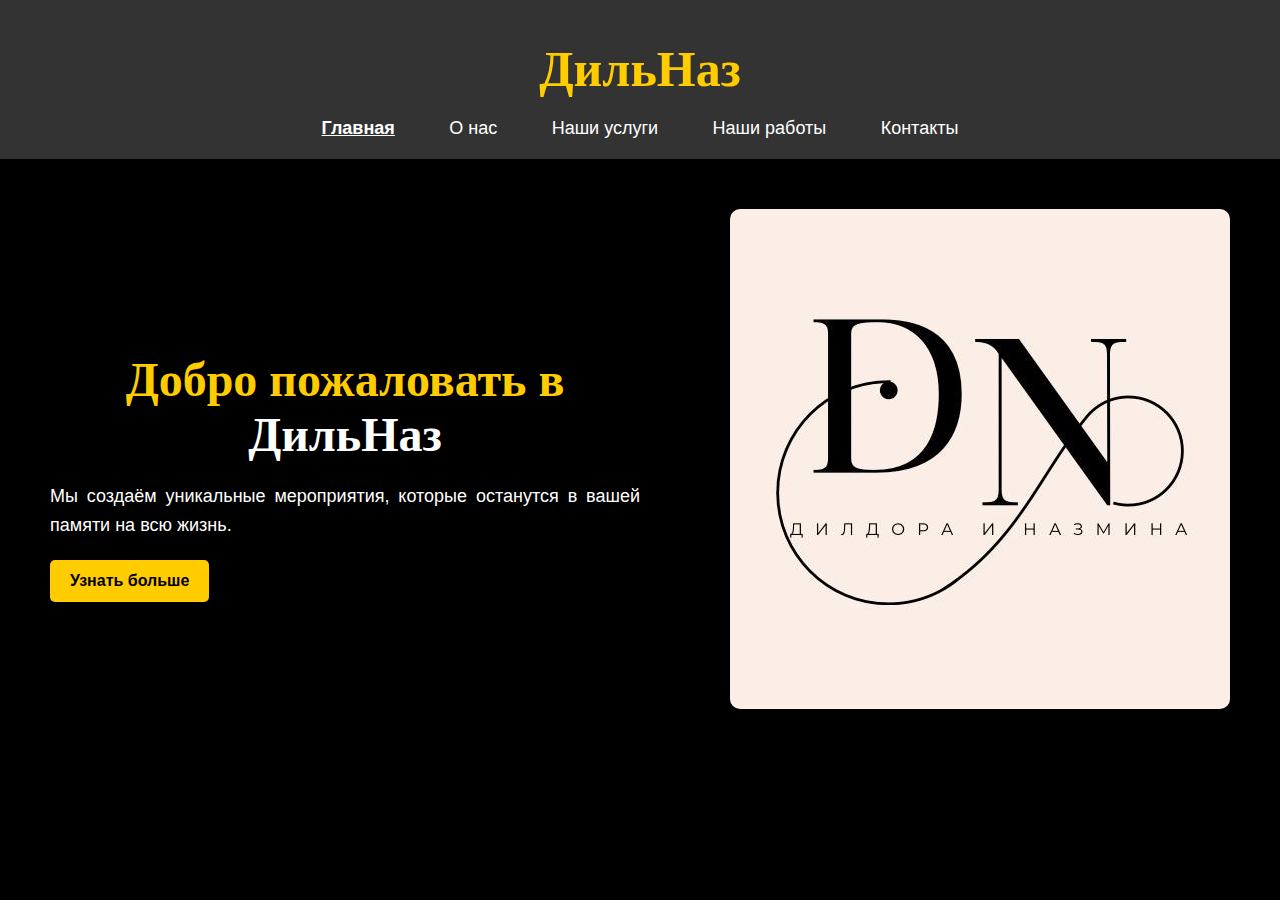
<file: index.html>
<!DOCTYPE html>
<html lang="en">
<head>
    <meta charset="UTF-8">
    <meta name="viewport" content="width=device-width, initial-scale=1.0">
    <title>Главная - ДильНаз</title>
    <link rel="stylesheet" href="styles.css">
</head>
<body class="home-page">
    <header>
        <div class="logo">ДильНаз</div>
        <nav>
            <a href="index.html" class="active">Главная</a>
            <a href="about.html">О нас</a>
            <a href="services.html">Наши услуги</a>
            <a href="portfolio.html">Наши работы</a>
            <a href="contacts.html">Контакты</a>
        </nav>
    </header>
    <main class="hero">
        <div class="text">
            <h1>Добро пожаловать в <span class="highlight">ДильНаз</span></h1>
            <p>Мы создаём уникальные мероприятия, которые останутся в вашей памяти на всю жизнь.</p>
            <a href="contacts.html">
                <button class="book-btn">Узнать больше</button>
            </a>
        </div>
        <div class="image">
            <img src="лого.jpg" alt="Главное изображение">
        </div>
    </main>
</body>
</html>
</file>
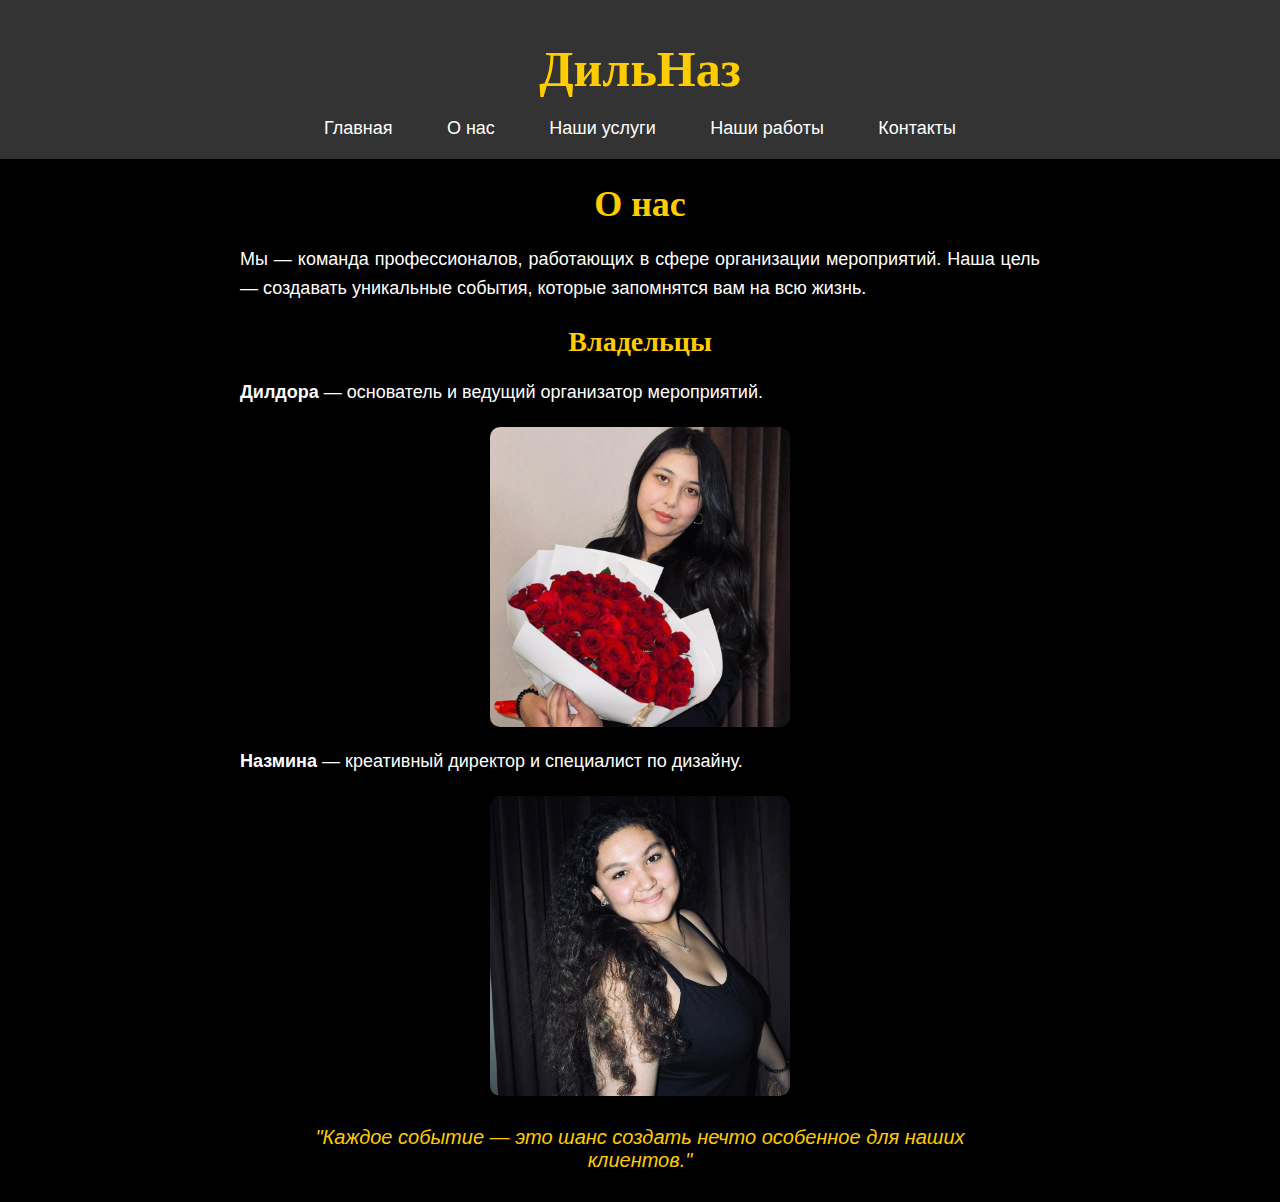
<file: about.html>
<!DOCTYPE html>
<html lang="en">
<head>
    <meta charset="UTF-8">
    <meta name="viewport" content="width=device-width, initial-scale=1.0">
    <title>О нас - ДильНаз</title>
    <link rel="stylesheet" href="styles.css">
</head>
<body>
    <header>
        <div class="logo">ДильНаз</div>
        <nav>
            <a href="index.html">Главная</a>
            <a href="about.html">О нас</a>
            <a href="services.html">Наши услуги</a>
            <a href="portfolio.html">Наши работы</a>
            <a href="contacts.html">Контакты</a>
        </nav>
    </header>
    <main>
        <section class="about">
            <h1>О нас</h1>
            <p>Мы — команда профессионалов, работающих в сфере организации мероприятий. Наша цель — создавать уникальные события, которые запомнятся вам на всю жизнь.</p>
            
            <h2>Владельцы</h2>
            <p><strong>Дилдора</strong> — основатель и ведущий организатор мероприятий.</p>
            <img src="Диля.jpg" alt="Диля" class="photo-Dildora">
            
            <p><strong>Назмина</strong> — креативный директор и специалист по дизайну.</p>
            <img src="Нази.jpg" alt="Нази" class="photo-Nazi">
            
            <blockquote>
                "Каждое событие — это шанс создать нечто особенное для наших клиентов."
            </blockquote>
        </section>
    </main>
    <script src="scripts.js"></script>
</body>
</html>
</file>
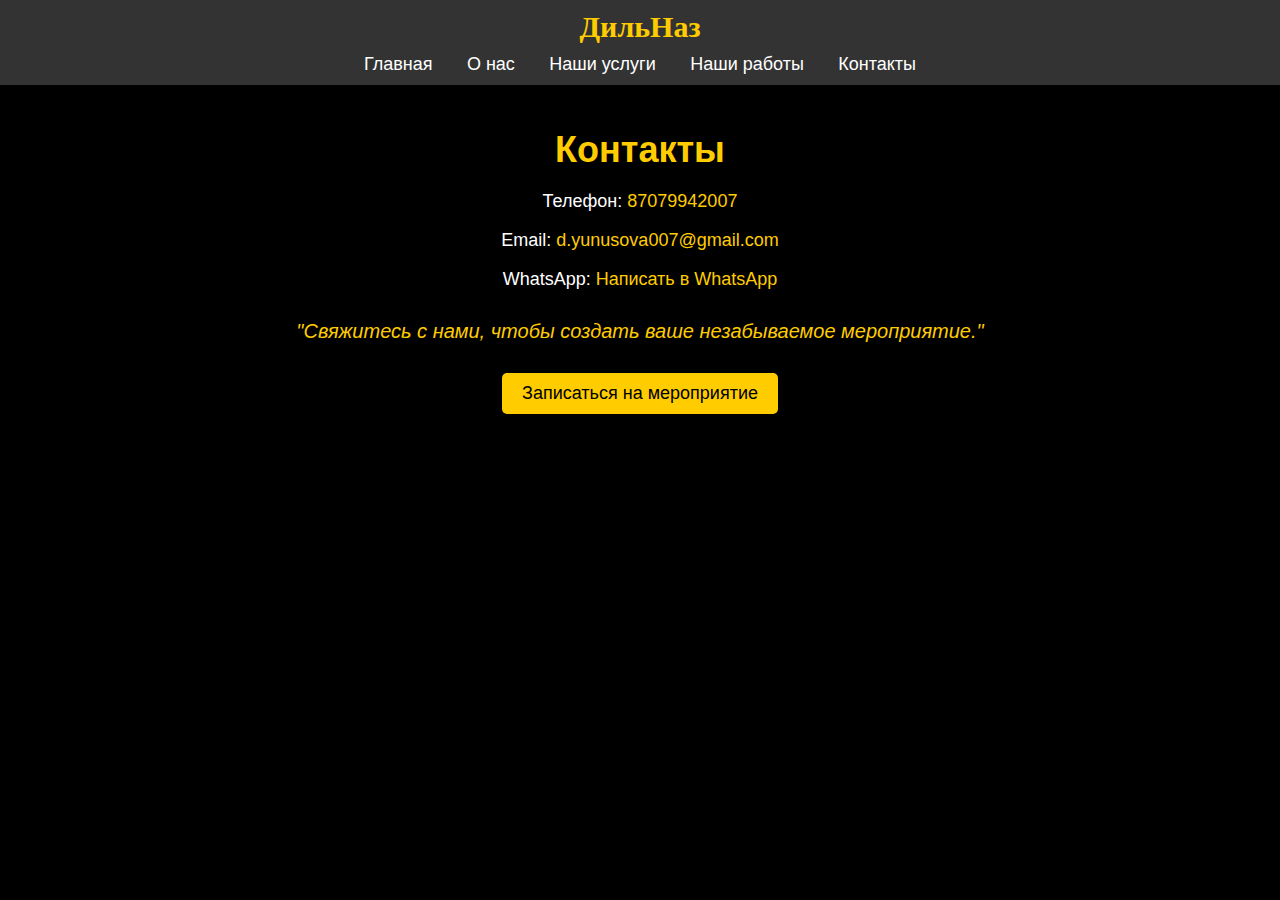
<file: contacts.html>
<!DOCTYPE html>
<html lang="ru">
<head>
    <meta charset="UTF-8">
    <meta name="viewport" content="width=device-width, initial-scale=1.0">
    <title>Контакты - ДильНаз</title>
    <link rel="stylesheet" href="styles2.css">
</head>
<body>
    <header>
        <div class="logo">ДильНаз</div>
        <nav>
            <a href="index.html">Главная</a>
            <a href="about.html">О нас</a>
            <a href="services.html">Наши услуги</a>
            <a href="portfolio.html">Наши работы</a>
            <a href="contacts.html">Контакты</a>
        </nav>
    </header>
    <main>
        <section class="contacts">
            <h1>Контакты</h1>
            <p>Телефон: <a href="tel:+77079942007">87079942007</a></p>
            <p>Email: <a href="mailto:d.yunusova007@gmail.com">d.yunusova007@gmail.com</a></p>
            <p>WhatsApp: <a href="https://wa.me/77079942007" target="_blank">Написать в WhatsApp</a></p>
            <blockquote>
                "Свяжитесь с нами, чтобы создать ваше незабываемое мероприятие."
            </blockquote>
            <button class="book-btn" onclick="toggleForm()">Записаться на мероприятие</button>
            
            
            <div id="booking-form" class="booking-form" style="display: none;">
                <h2>Записаться на мероприятие</h2>
                <form action="#" method="POST">
                    <label for="event-name">Тип мероприятия:</label>
                    <select id="event-name" name="event-name" required>
                        <option value="birthday">День рождения</option>
                        <option value="wedding">Свадьба</option>
                        <option value="conference">Конференция</option>
                        <option value="other">Другое</option>
                    </select>

                    <label for="event-date">Дата мероприятия:</label>
                    <input type="date" id="event-date" name="event-date" required>

                    <label for="name">Ваше имя:</label>
                    <input type="text" id="name" name="name" required>

                    <label for="phone">Телефон:</label>
                    <input type="tel" id="phone" name="phone" required>

                    <label for="email">Email:</label>
                    <input type="email" id="email" name="email">

                    <label for="how-to-get">Как пройти:</label>
                    <textarea id="how-to-get" name="how-to-get" placeholder="Напишите указания по пути, если необходимо" rows="3"></textarea>

                    <button type="submit">Отправить</button>
                </form>
            </div>
        </section>
    </main>
    <script src="scripts.js"></script>
</body>
</html>
</file>
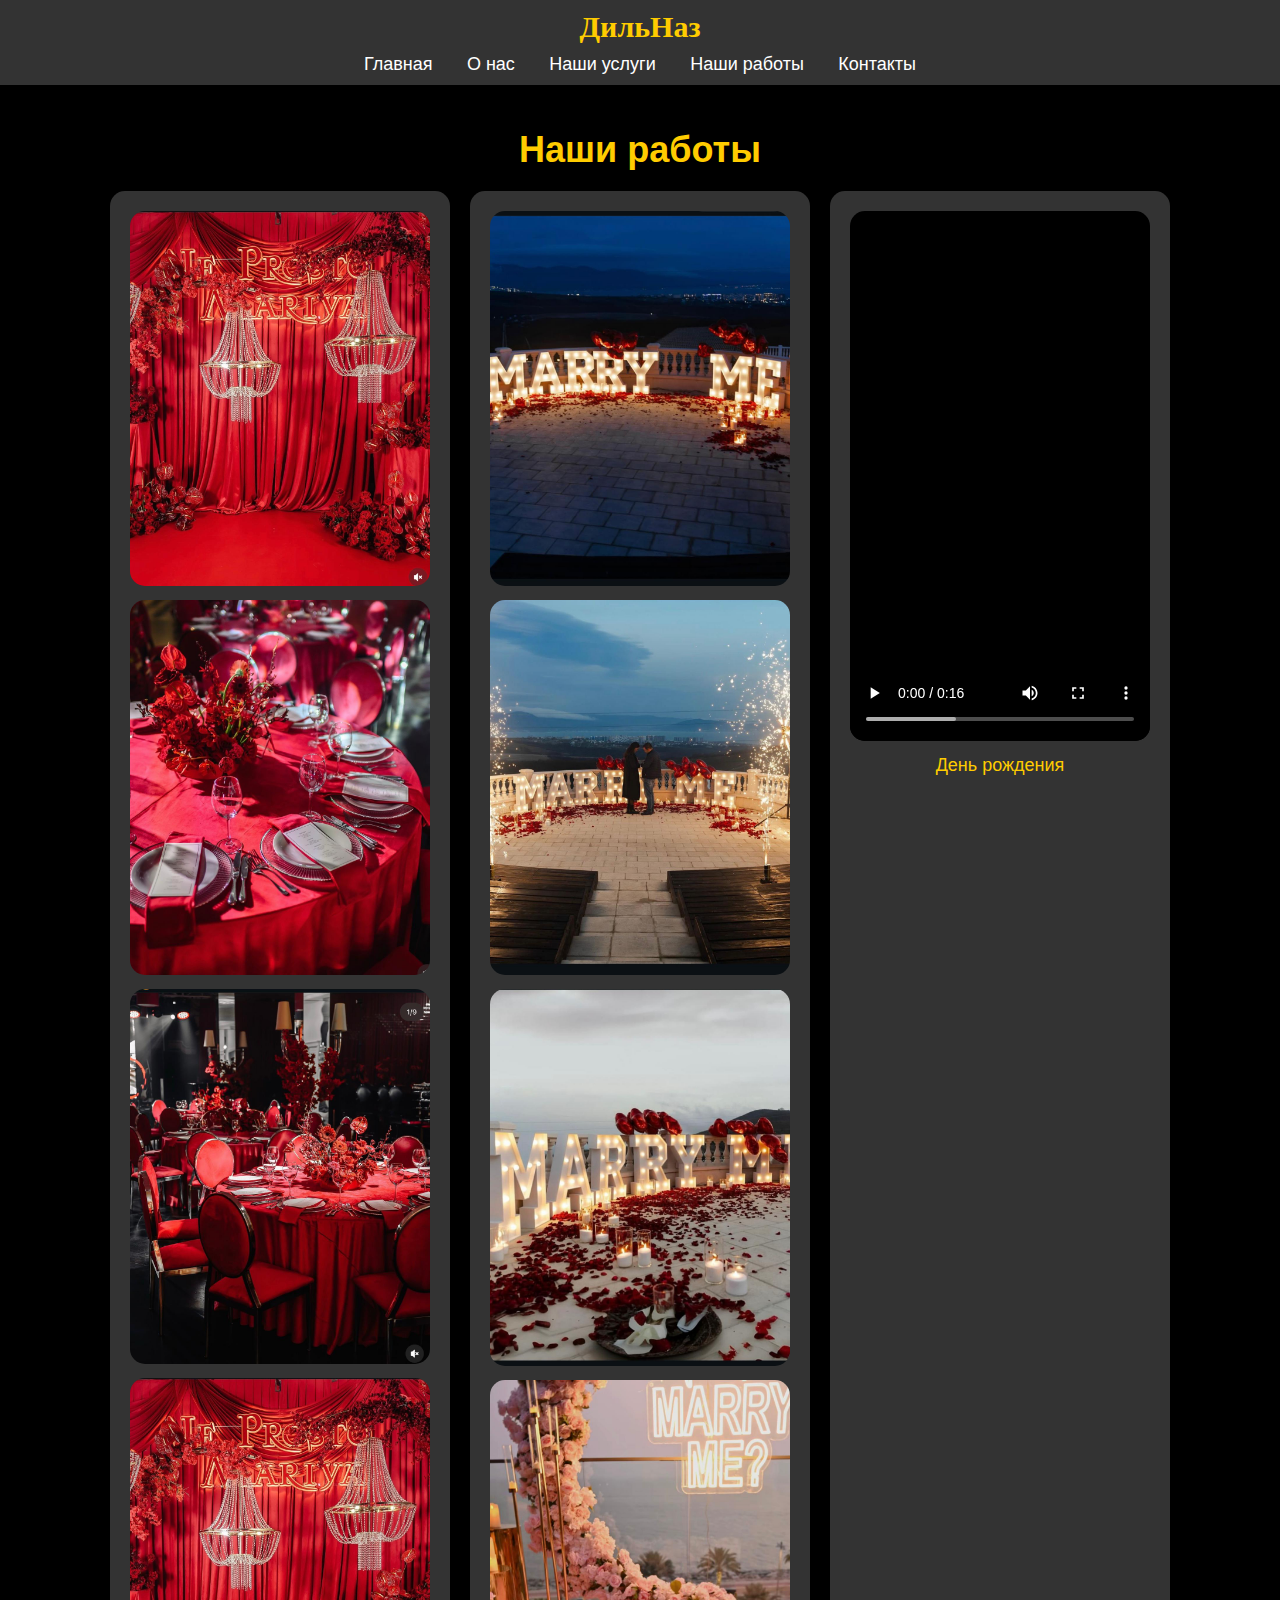
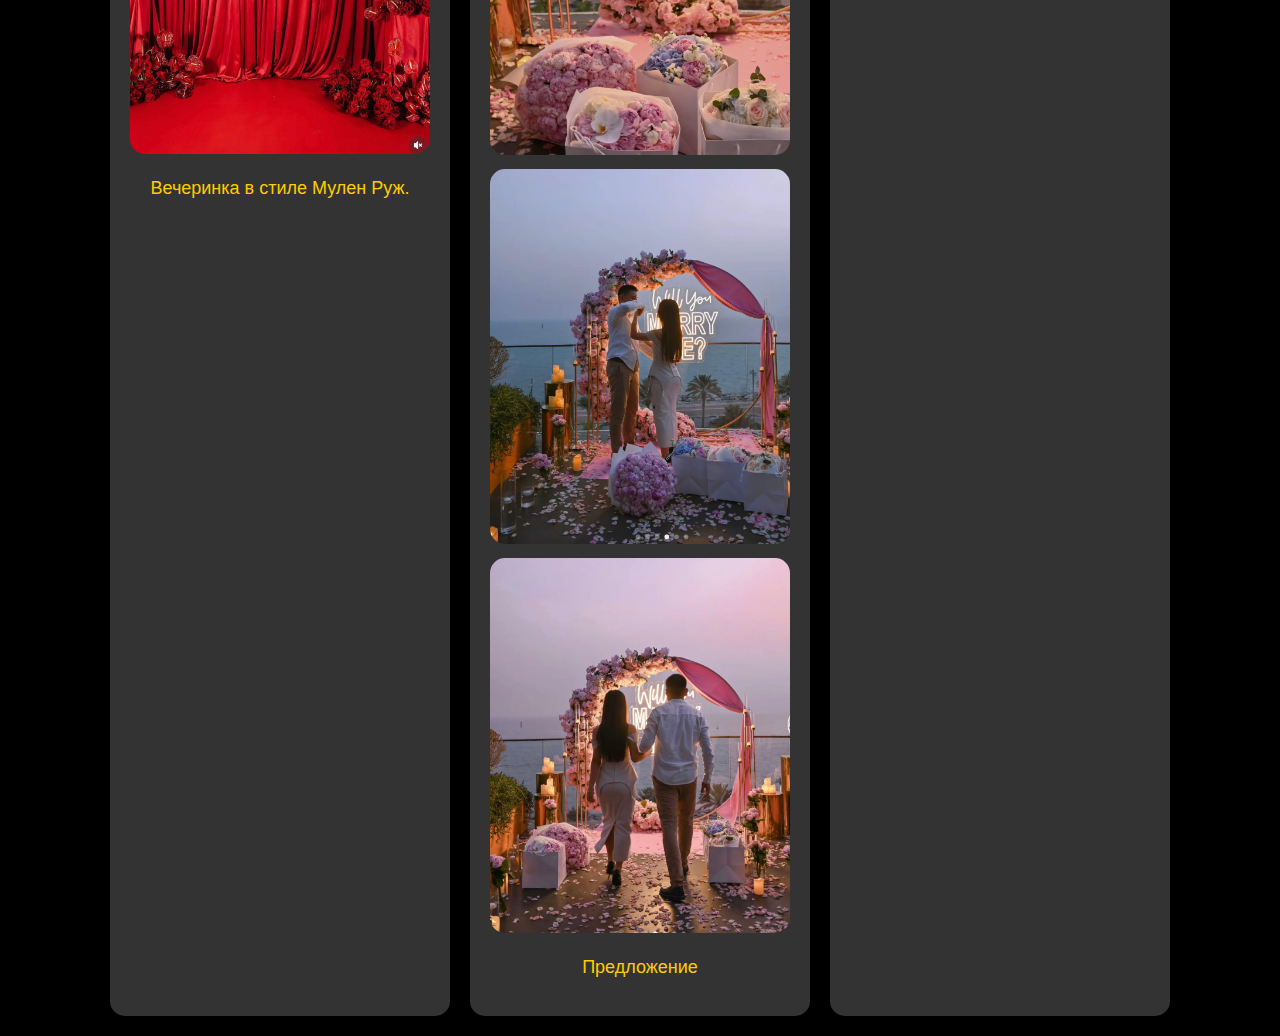
<file: portfolio.html>
<!DOCTYPE html>
<html lang="en">
<head>
    <meta charset="UTF-8">
    <meta name="viewport" content="width=device-width, initial-scale=1.0">
    <title>Наши работы - ДильНаз</title>
    <link rel="stylesheet" href="styles1.css">
</head>
<body id="services-page">
    <header>
        <div class="logo">ДильНаз</div>
        <nav>
            <a href="index.html">Главная</a>
            <a href="about.html">О нас</a>
            <a href="services.html">Наши услуги</a>
            <a href="portfolio.html">Наши работы</a>
            <a href="contacts.html">Контакты</a>
        </nav>
    </header>
    <main>
        <section class="portfolio">
            <h1>Наши работы</h1>
            <div class="portfolio-items">
                <div class="portfolio-item">
                    <img src="др1.jpg" alt="Work 1" class="portfolio-image">
                    <img src="др2.jpg" alt="Work 1" class="portfolio-image">
                    <img src="др3.jpg" alt="Work 1" class="portfolio-image">
                    <img src="др4.jpg" alt="Work 1" class="portfolio-image">
                    <p class="portfolio-description">Вечеринка в стиле Мулен Руж.</p>
                </div>
                <div class="portfolio-item">
                    <img src="пр1.jpg" alt="Work 3" class="portfolio-image">
                    <img src="пр2.jpg" alt="Work 3" class="portfolio-image">
                    <img src="пр3.jpg" alt="Work 3" class="portfolio-image">
                    <img src="пр6.jpg" alt="Work 3" class="portfolio-image">
                    <img src="пр4.jpg" alt="Work 3" class="portfolio-image">
                    <img src="пр5.jpg" alt="Work 3" class="portfolio-image">
                    <p class="portfolio-description">Предложение</p>
                </div>
                <div class="portfolio-item">
                    <video class="portfolio-video" controls>
                        <source src="видео.mp4" type="video/mp4" />
                        Ваш браузер не поддерживает видео.
                    </video>
                    <p class="portfolio-description">День рождения</p>
                </div>  
            </div>
        </section>
    </main>
    <script src="scripts.js"></script>
</body>
</html>
</file>
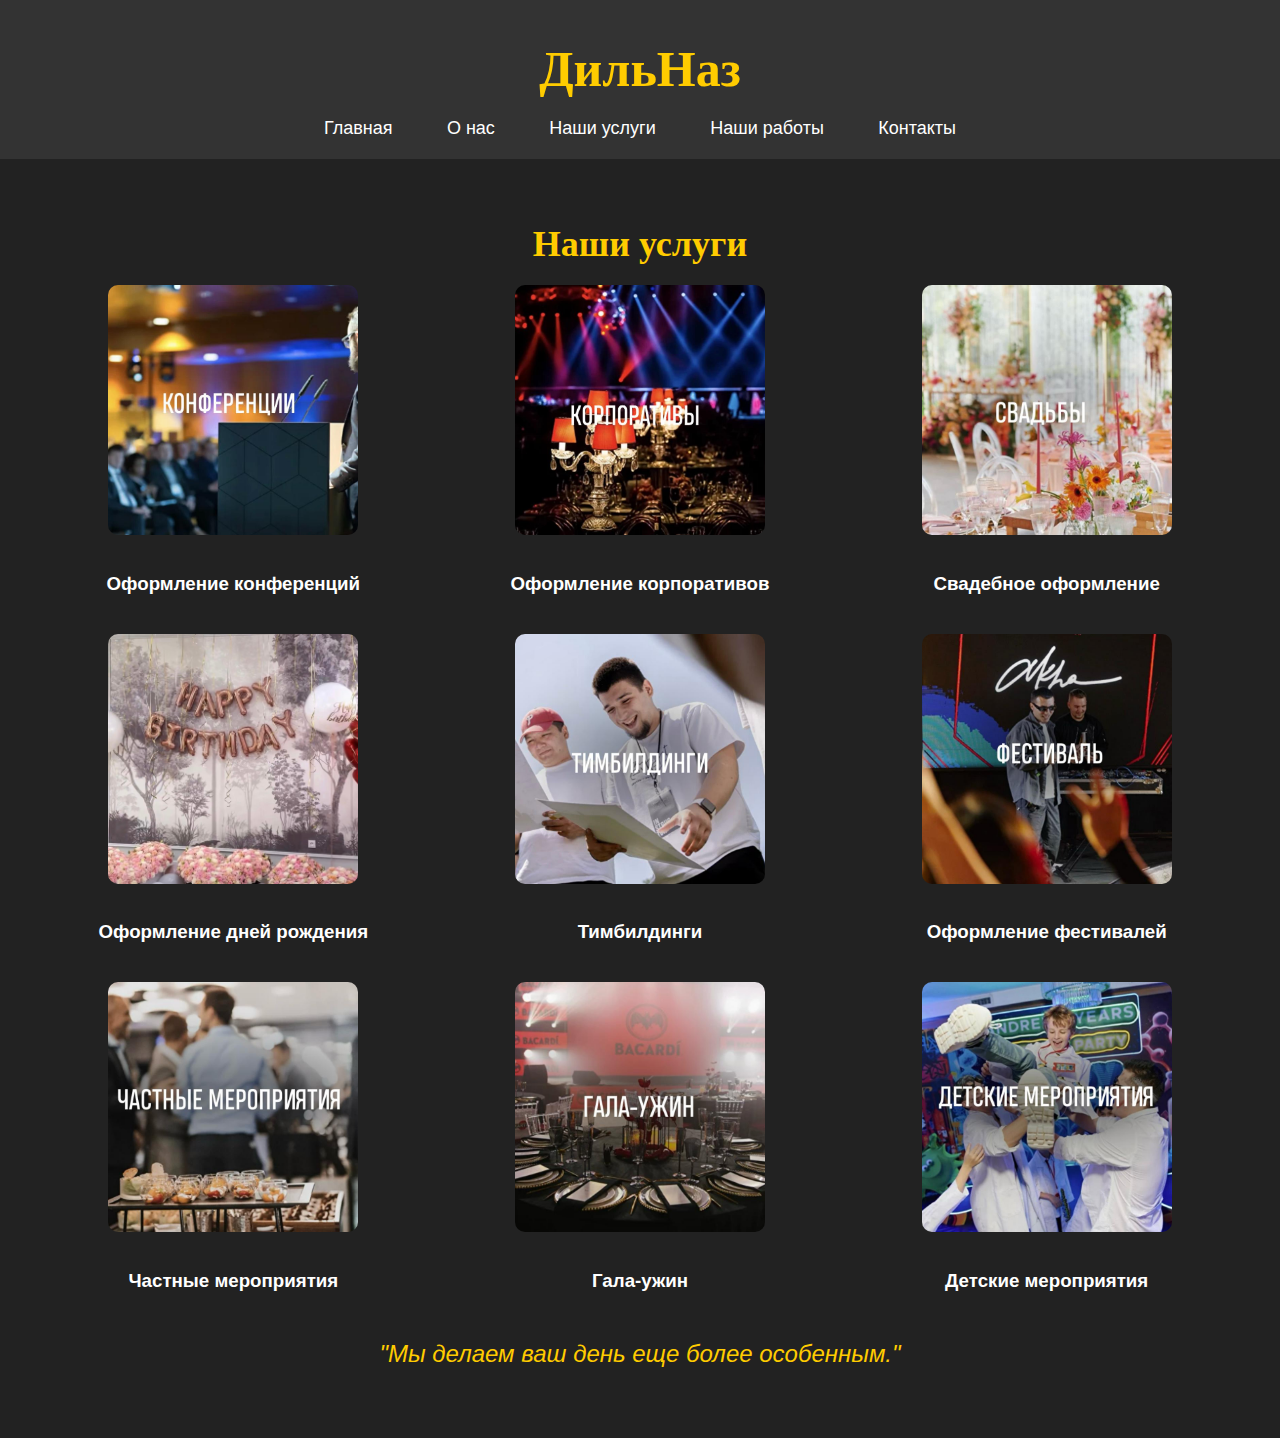
<file: services.html>
<!DOCTYPE html>
<html lang="en">
<head>
    <meta charset="UTF-8">
    <meta name="viewport" content="width=device-width, initial-scale=1.0">
    <title>Наши услуги - ДильНаз</title>
    <link rel="stylesheet" href="styles.css">
</head>
<body id="services-page">
    <header>
        <div class="logo">ДильНаз</div>
        <nav>
            <a href="index.html">Главная</a>
            <a href="about.html">О нас</a>
            <a href="services.html">Наши услуги</a>
            <a href="portfolio.html">Наши работы</a>
            <a href="contacts.html">Контакты</a>
        </nav>
    </header>
    <main>
        <section class="services">
            <h1>Наши услуги</h1>
            <div class="service-list">
                <div class="service-item">
                    <img src="1.jpg" alt="Оформление конференций">
                    <h3>Оформление конференций</h3>
                </div>
                <div class="service-item">
                    <img src="2.jpg" alt="Оформление корпоративов">
                    <h3>Оформление корпоративов</h3>
                </div>
                <div class="service-item">
                    <img src="5.jpg" alt="Свадебное оформление">
                    <h3>Свадебное оформление</h3>
                </div>
                <div class="service-item">
                    <img src="9.jpg" alt="День рождения">
                    <h3>Оформление дней рождения</h3>
                </div>
                <div class="service-item">
                    <img src="3.jpg" alt="Коллажи">
                    <h3>Тимбилдинги</h3>
                </div>
                <div class="service-item">
                    <img src="7.jpg" alt="Оформление фестивалей">
                    <h3>Оформление фестивалей</h3>
                </div>
                <div class="service-item">
                    <img src="8.jpg" alt="Частные мероприятия">
                    <h3>Частные мероприятия</h3>
                </div>
                <div class="service-item">
                    <img src="6.jpg" alt="Финансовые мероприятия">
                    <h3>Гала-ужин</h3>
                </div>
                <div class="service-item">
                    <img src="4.jpg" alt="Детские мероприятия">
                    <h3>Детские мероприятия</h3>
                </div>
            </div>
            <blockquote>
                "Мы делаем ваш день еще более особенным."
            </blockquote>
        </section>
    </main>
    <script src="scripts.js"></script>
</body>
</html>
</file>
<file: styles.css>
/* Общие стили для всего сайта */
body {
    font-family: 'Arial', sans-serif;
    background-color: #000000; /* Чёрный фон */
    color: #ffffff; /* Белый текст по умолчанию */
    margin: 0;
    padding: 0;
}

header {
    background-color: #333;
    color: #ffffff;
    padding: 20px;
}

header .logo {
    font-size: 50px;
    font-weight: bold;
    font-family: 'Pacifico', cursive; /* Шрифт для логотипа */
    text-align: center;
    color: #ffcc00; /* Жёлтый цвет для логотипа */
    margin: 20px 0;
}

nav {
    text-align: center;
}

nav a {
    color: #ffffff;
    padding: 10px 15px;
    text-decoration: none;
    font-size: 18px;
    margin: 0 10px;
}

nav a:hover {
    background-color: #444;
    border-radius: 5px;
}

nav a.active {
    font-weight: bold;
    text-decoration: underline;
}

/* Стили для геро-блока */
.hero {
    display: flex;
    justify-content: space-between;
    align-items: center;
    padding: 50px;
}

.hero .text {
    max-width: 50%;
}

.hero h1 {
    font-size: 48px;
    margin-bottom: 20px;
    color: #ffcc00; /* Жёлтый цвет для основного заголовка */
}

.hero h1 .highlight {
    color: #ffffff;
}

.hero p {
    font-size: 18px;
    line-height: 1.6;
    color: #ffffff; /* Белый текст для абзацев */
    margin-bottom: 20px;
}

.hero .book-btn {
    background-color: #ffcc00;
    color: #000000;
    padding: 12px 20px;
    border: none;
    border-radius: 5px;
    font-size: 16px;
    cursor: pointer;
    font-weight: bold;
}

.hero .book-btn:hover {
    background-color: #ffd633;
}

.hero .image img {
    max-width: 100%;
    border-radius: 10px;
    box-shadow: 0px 4px 10px rgba(0, 0, 0, 0.5);
}

/* Стили для текста */
h1, h2 {
    font-family: 'Georgia', serif; /* Шрифт для заголовков */
    font-size: 36px;
    text-align: center;
    margin-bottom: 20px;
    color: #ffcc00; /* Жёлтый цвет для заголовков */
}

h2 {
    font-size: 28px;
    color: #ffcc00;
}

p {
    font-size: 18px;
    line-height: 1.6;
    text-align: justify;
    margin: 0 auto;
    max-width: 800px;
    color: #ffffff; /* Белый цвет для абзацев */
}

blockquote {
    font-style: italic;
    font-size: 20px;
    color: #ffcc00; /* Жёлтый цвет для цитат */
    text-align: center;
    margin: 30px auto;
    max-width: 700px;
}

/* Изображения владельцев */
.photo-Dildora, .photo-Nazi {
    display: block;
    margin: 20px auto;
    max-width: 300px;
    border-radius: 10px;
    box-shadow: 0px 4px 10px rgba(0, 0, 0, 0.5);
}

/* Стили для форм */
.booking-form {
    background-color: #333;
    color: #fff;
    padding: 20px;
    margin-top: 20px;
    border-radius: 8px;
}

.booking-form label {
    display: block;
    margin-top: 10px;
}

.booking-form input,
.booking-form select,
.booking-form textarea {
    width: 100%;
    padding: 10px;
    margin-top: 5px;
    border-radius: 5px;
    border: 1px solid #ccc;
}

.booking-form textarea {
    resize: vertical;
}

.booking-form button {
    background-color: #28a745;
    color: #fff;
    padding: 12px 20px;
    margin-top: 20px;
    border: none;
    border-radius: 5px;
    cursor: pointer;
}

.booking-form button:hover {
    background-color: #218838;
}

.book-btn {
    background-color: #007bff;
    color: #fff;
    padding: 12px 20px;
    border: none;
    border-radius: 5px;
    cursor: pointer;
}

.book-btn:hover {
    background-color: #0056b3;
}

/* Дополнительные стили для выравнивания текста */
.text-center {
    text-align: center;
}

.text-justify {
    text-align: justify;
}

/* Стили для страницы "Наши услуги" */
#services-page .services {
    padding: 40px;
    background-color: #222;
}

#services-page .services h1 {
    color: #ffcc00;
    text-align: center;
    font-size: 36px;
    margin-bottom: 20px;
}

#services-page .service-list {
    display: grid;
    grid-template-columns: repeat(3, 1fr);
    gap: 20px;
}

#services-page .service-item {
    text-align: center;
    color: #ffffff;
}

#services-page .service-item img {
    width: 100%;
    max-width: 250px;
    border-radius: 10px;
    margin-bottom: 15px;
}

#services-page blockquote {
    font-size: 24px;
    color: #ffcc00;
    font-style: italic;
    text-align: center;
    margin-top: 30px;
}
@media (max-width: 768px) {
    nav a {
        display: block;
        margin: 10px 0;
    }

    .hero {
        flex-direction: column;
        text-align: center;
    }

    .hero .text {
        max-width: 90%;
        margin-bottom: 20px;
    }

    .hero .image img {
        max-width: 80%;
    }
}
</file>
<file: styles2.css>
/* Общие стили для страницы */
body {
    font-family: 'Arial', sans-serif;
    margin: 0;
    padding: 0;
    background-color: #000; /* Черный фон */
    color: #fff; /* Белый текст */
}

header {
    background-color: #333; /* Темно-серый фон */
    color: #fff;
    padding: 10px 0;
    text-align: center;
}

header .logo {
    font-size: 30px;
    font-weight: bold;
    font-family: 'Pacifico', cursive;
    color: #ffcc00; /* Жёлтый цвет */
}

header nav {
    margin-top: 10px;
}

header nav a {
    color: #fff;
    text-decoration: none;
    margin: 0 15px;
    font-size: 18px;
}

header nav a:hover {
    text-decoration: underline;
}

header nav a.active {
    font-weight: bold;
    color: #ffcc00;
}

/* Стилизация раздела "Контакты" */
main {
    padding: 20px;
    text-align: center;
}

h1 {
    font-size: 36px;
    color: #ffcc00; /* Жёлтый цвет заголовков */
    margin-bottom: 20px;
}

.contacts p {
    font-size: 18px;
    color: #fff;
}

.contacts a {
    color: #ffcc00; /* Жёлтые ссылки */
    text-decoration: none;
}

.contacts a:hover {
    text-decoration: underline;
}

blockquote {
    font-size: 20px;
    font-style: italic;
    color: #ffcc00;
    margin: 30px 0;
}

/* Кнопка для открытия формы */
.book-btn {
    background-color: #ffcc00; /* Жёлтый цвет */
    color: #000;
    border: none;
    padding: 10px 20px;
    font-size: 18px;
    cursor: pointer;
    border-radius: 5px;
}

.book-btn:hover {
    background-color: #e6b800; /* Темнее жёлтый при наведении */
}

/* Форма записи */
.booking-form {
    background-color: #333;
    border-radius: 10px;
    padding: 20px;
    width: 100%;
    max-width: 500px;
    margin: 20px auto;
}

.booking-form label {
    display: block;
    margin: 10px 0 5px;
    color: #fff;
}

.booking-form input,
.booking-form select,
.booking-form textarea {
    width: 100%;
    padding: 10px;
    margin-bottom: 20px;
    background-color: #555;
    border: 1px solid #fff;
    color: #fff;
    border-radius: 5px;
}

.booking-form button {
    background-color: #ffcc00;
    color: #000;
    border: none;
    padding: 10px 20px;
    font-size: 18px;
    cursor: pointer;
    border-radius: 5px;
}

.booking-form button:hover {
    background-color: #e6b800;
}

/* Мобильные стили */
@media (max-width: 768px) {
    header nav {
        display: block;
        margin-top: 10px;
    }

    header nav a {
        margin: 10px 0;
    }
}
@media (max-width: 768px) {
    nav a {
        display: block;
        margin: 10px 0;
    }

    .hero {
        flex-direction: column;
        text-align: center;
    }

    .hero .text {
        max-width: 90%;
        margin-bottom: 20px;
    }

    .hero .image img {
        max-width: 80%;
    }
}
</file>
<file: styles1.css>
body {
    font-family: 'Arial', sans-serif;
    margin: 0;
    padding: 0;
    background-color: #000000; 
    color: #ffffff; 
}

header {
    background-color: #333333; 
    color: #ffffff;
    padding: 10px 0;
    text-align: center;
}

header .logo {
    font-size: 30px;
    font-weight: bold;
    font-family: 'Pacifico', cursive; 
    color: #ffcc00; 
}

header nav {
    margin-top: 10px;
}

header nav a {
    color: #ffffff; 
    text-decoration: none;
    margin: 0 15px;
    font-size: 18px;
}

header nav a:hover {
    text-decoration: underline;
}

header nav a.active {
    font-weight: bold;
    color: #ffcc00; 
}


main {
    padding: 20px;
}

h1 {
    text-align: center;
    font-size: 36px;
    margin-bottom: 20px;
    color: #ffcc00; 
}

.portfolio-items {
    display: flex;
    flex-wrap: wrap;
    gap: 20px;
    justify-content: center;
}

.portfolio-item {
    background-color: #333333; 
    border-radius: 15px;
    box-shadow: 0 4px 10px rgba(0, 0, 0, 0.1);
    padding: 20px;
    width: 300px;
    text-align: center;
}

.portfolio-description {
    font-size: 18px;
    color: #ffcc00; 
    margin-top: 10px;
}


.portfolio-image {
    width: 100%;
    height: auto;
    border-radius: 15px;
    margin-bottom: 10px;
    transition: transform 0.3s ease;
}

.portfolio-image:hover {
    transform: scale(1.05);
}


.portfolio-video {
    width: 100%;
    height: auto;
    border-radius: 15px;
}

@media (max-width: 768px) {
    .portfolio-items {
        flex-direction: column;
        align-items: center;
    }
}
@media (max-width: 768px) {
    nav a {
        display: block;
        margin: 10px 0;
    }

    .hero {
        flex-direction: column;
        text-align: center;
    }

    .hero .text {
        max-width: 90%;
        margin-bottom: 20px;
    }

    .hero .image img {
        max-width: 80%;
    }
}
</file>
